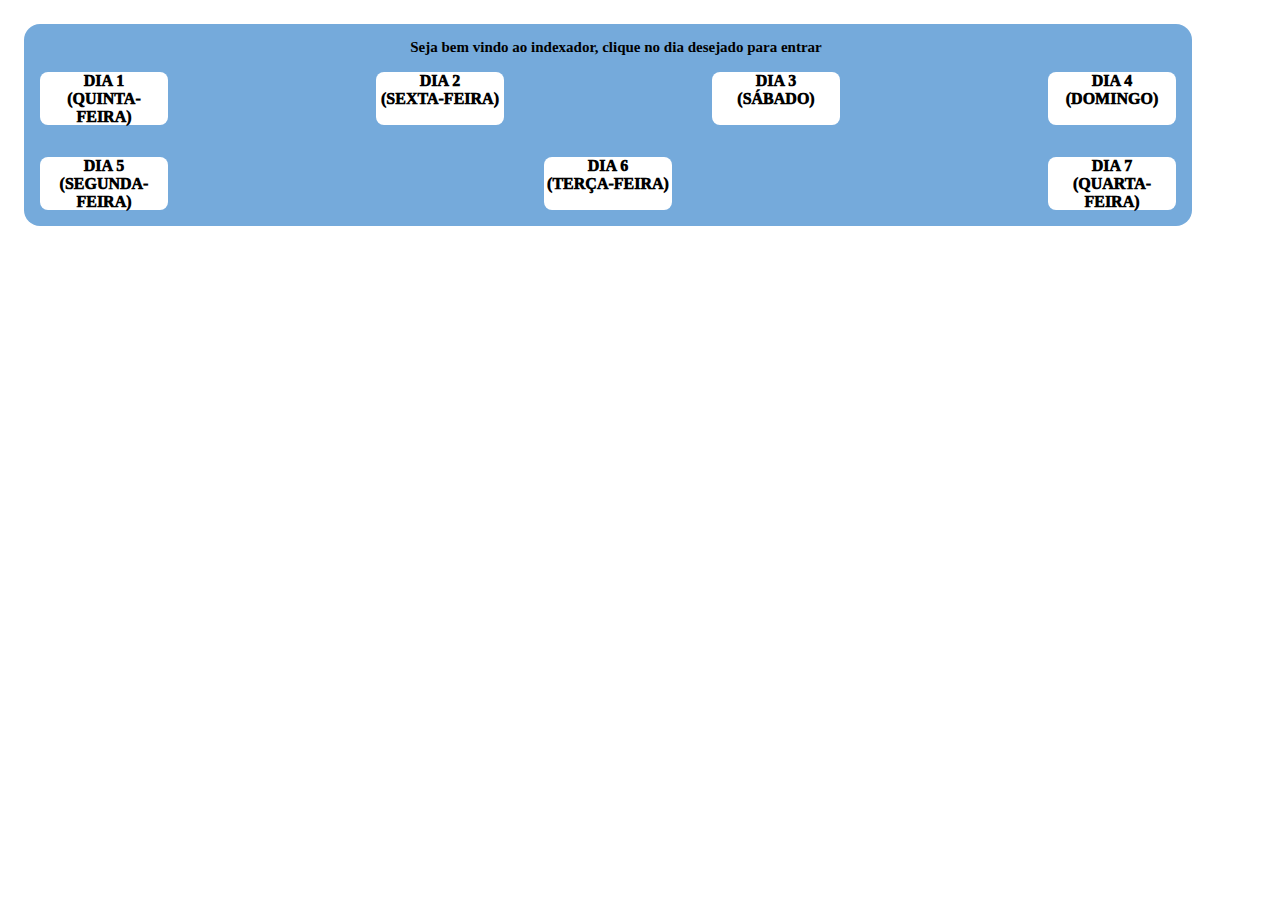
<file: Site Argentina/index.html>
<!DOCTYPE html>
<html lang="en">
<head>
    <meta charset="UTF-8">
    <meta name="viewport" content="width=device-width, initial-scale=1.0">
    <link rel="stylesheet" href="style.css">
    <title>Document</title>
</head>
<body>
    <div class="principal">
        <p class="hub">Seja bem vindo ao indexador, clique no dia desejado para entrar</p>
        <div class="links">
            <div class="a">
                <a href="dia1.html">Dia 1 <br>(Quinta-feira) </a>
            </div>
            <div class="b">
                <a href="dia2.html">Dia 2 <br>(Sexta-feira) </a>
            </div>
            <div class="c">
                <a href="dia3.html">Dia 3 <br>(Sábado) </a>
            </div>
            <div class="d">
                <a href="dia4.html">Dia 4 <br>(Domingo) </a>
            </div>
        </div>
        <div class="parte">
            <div class="e">
                <a href="dia5.html">Dia 5 <br>(Segunda-feira) </a>
            </div>
            <div class="f">
                <a href="dia6.html">Dia 6 <br>(Terça-feira) </a>
            </div>
            <div class="g">
                <a href="dia7.html">Dia 7 <br>(Quarta-feira) </a>
            </div>
        </div>
    </div>
    <script>
        if ('serviceWorker' in navigator) {
          navigator.serviceWorker.register('/service-worker.js').then(function(registration) {
            console.log('Service Worker registrado com sucesso:', registration);
          }).catch(function(error) {
            console.log('Falha ao registrar o Service Worker:', error);
          });
        }
      </script>      
</body>
</html>
</file>
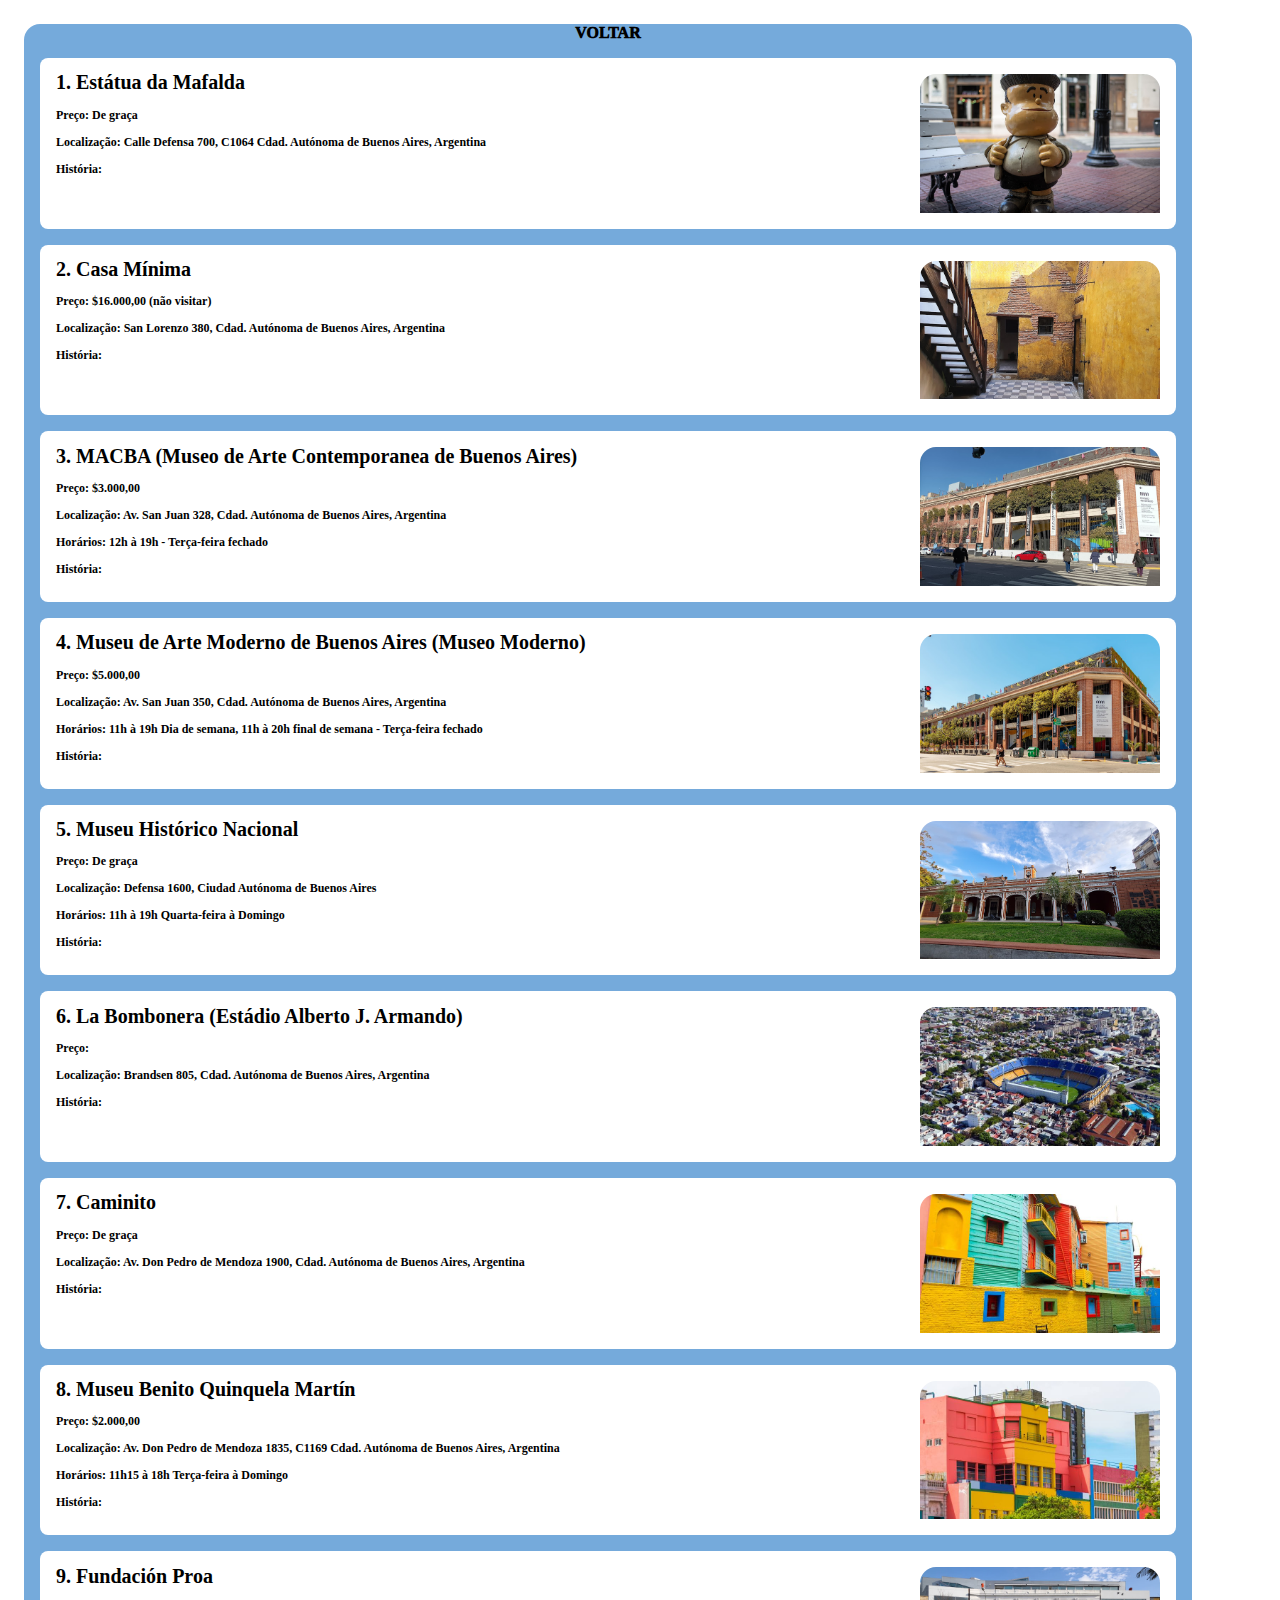
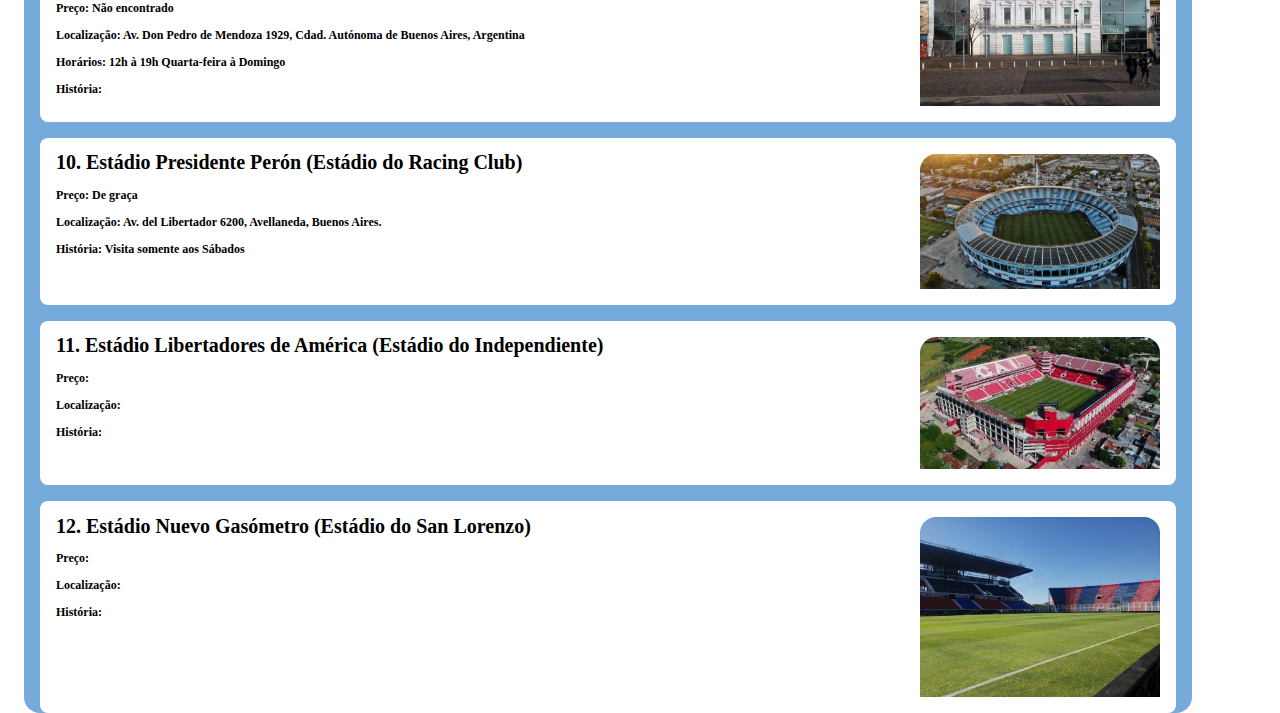
<file: Site Argentina/dia1.html>
<!DOCTYPE html>
<html lang="en">
<head>
    <meta charset="UTF-8">
    <meta name="viewport" content="width=device-width, initial-scale=1.0">
    <link rel="stylesheet" href="style.css">
    <title>Document</title>
</head>
<body>
    <div class="principal">
        <a href="index.html">voltar</a>
        <section>
            <a href="https://www.google.com/search?q=est%C3%A1tua+da+mafalda+em+buenos+aires&oq=est%C3%A1tua+da+mafalda&gs_lcrp=[base64]&sourceid=chrome&ie=UTF-8" target="_blank" rel="noopener noreferrer">
            <img src="./banco de imagens/dia1/mafalda.jpg" alt="estutuamafalda" class="topo"></a>
            <h1>
               1. Estátua da Mafalda
            </h1>
            <p>
                Preço: De graça
            </p>
            <p>
                Localização: Calle Defensa 700, C1064 Cdad. Autónoma de Buenos Aires, Argentina
            </p>
            <p> 
                História:
            </p>
            <a href="https://www.google.com/search?q=est%C3%A1tua+da+mafalda+em+buenos+aires&oq=est%C3%A1tua+da+mafalda&gs_lcrp=[base64]&sourceid=chrome&ie=UTF-8" target="_blank" rel="noopener noreferrer">
            <img src="./banco de imagens/dia1/mafalda.jpg" alt="estutuamafalda" class="baixo"></a>
        </section>
        <section>
            <a href="https://elzanjon.com.ar/es-ar/visita/" target="_blank" rel="noopener noreferrer">
            <img src="./banco de imagens/dia1/casaminima.jpg" alt="" class="topo"></a>
            <h1>
               2. Casa Mínima
            </h1>
            <p>
                Preço: $16.000,00 (não visitar)
            </p>
            <p>
                Localização: San Lorenzo 380, Cdad. Autónoma de Buenos Aires, Argentina
            </p>
            <p> 
                História:
            </p>
            <a href="https://elzanjon.com.ar/es-ar/visita/" target="_blank" rel="noopener noreferrer">
            <img src="./banco de imagens/dia1/casaminima.jpg" alt="" class="baixo"></a>
        </section>
        <section>
            <a href="https://www.macba.com.ar/" target="_blank" rel="noopener noreferrer">
            <img src="./banco de imagens/dia1/macba.jpg" alt="" class="topo"></a>
            <h1>
               3. MACBA (Museo de Arte Contemporanea de Buenos Aires)
            </h1>
            <p>
                Preço: $3.000,00
            </p>
            <p>
                Localização: Av. San Juan 328, Cdad. Autónoma de Buenos Aires, Argentina
            </p>
            <p>
                Horários: 12h à 19h - Terça-feira fechado
            </p>
            <p> 
                História:
            </p>
            <a href="https://www.macba.com.ar/" target="_blank" rel="noopener noreferrer">
                <img src="./banco de imagens/dia1/macba.jpg" alt="" class="baixo"></a>
        </section>
        <section>
            <a href="https://museomoderno.org/planea-tu-visita/" target="_blank" rel="noopener noreferrer">
            <img src="./banco de imagens/dia1/museumoderno.jpg" alt="" class="topo"></a>
            <h1>
              4. Museu de Arte Moderno de Buenos Aires (Museo Moderno)
            </h1>
            <p>
                Preço: $5.000,00
            </p>
            <p>
                Localização: Av. San Juan 350, Cdad. Autónoma de Buenos Aires, Argentina
            </p>
            <p>
                Horários: 11h à 19h Dia de semana, 11h à 20h final de semana - Terça-feira fechado
            </p>
            <p> 
                História:
            </p>
            <a href="https://museomoderno.org/planea-tu-visita/" target="_blank" rel="noopener noreferrer">
            <img src="./banco de imagens/dia1/museumoderno.jpg" alt="" class="baixo"></a>
        </section>
        <section>
            <a href="https://museohistoriconacional.cultura.gob.ar/info/museo/" target="_blank" rel="noopener noreferrer">
            <img src="./banco de imagens/dia1/museohistorico.jpg" alt="" class="topo"></a>
            <h1>
             5. Museu Histórico Nacional
            </h1>
            <p>
                Preço: De graça
            </p>
            <p>
                Localização: Defensa 1600, Ciudad Autónoma de Buenos Aires
            </p>
            <p>
                Horários: 11h à 19h Quarta-feira à Domingo
            </p>
            <p> 
                História:
            </p>
            <a href="https://museohistoriconacional.cultura.gob.ar/info/museo/" target="_blank" rel="noopener noreferrer">
            <img src="./banco de imagens/dia1/museohistorico.jpg" alt="" class="baixo"></a>
        </section>
        <section>
            <a href="http://https://museoboquense.nubizatesw.com.ar//" target="_blank" rel="noopener noreferrer">
            <img src="./banco de imagens/dia1/bombonera.jpeg" alt="" class="topo"></a>
            <h1>
              6. La Bombonera (Estádio Alberto J. Armando)
            </h1>
            <p>
                Preço:
            </p>
            <p>
                Localização: Brandsen 805, Cdad. Autónoma de Buenos Aires, Argentina
            </p>
            <p> 
                História:
            </p>
            <a href="http://https://museoboquense.nubizatesw.com.ar//" target="_blank" rel="noopener noreferrer">
            <img src="./banco de imagens/dia1/bombonera.jpeg" alt="" class="baixo"></a>
        </section>
        <section>
            <img src="./banco de imagens/dia1/caminito.jpeg" alt="" class="topo">
            <h1>
              7. Caminito
            </h1>
            <p>
                Preço: De graça
            </p>
            <p>
                Localização: Av. Don Pedro de Mendoza 1900, Cdad. Autónoma de Buenos Aires, Argentina
            </p>
            <p> 
                História:
            </p>
            <img src="./banco de imagens/dia1/caminito.jpeg" alt="" class="baixo">
        </section>
        <section>
            <a href="https://buenosaires.gob.ar/educacion/gestion-cultural/museo-benito-quinquela-martin" target="_blank" rel="noopener noreferrer">
            <img src="./banco de imagens/dia1/benito.jpeg" alt="" class="topo"></a>
            <h1>
              8. Museu Benito Quinquela Martín
            </h1>
            <p>
                Preço: $2.000,00
            </p>
            <p>
                Localização: Av. Don Pedro de Mendoza 1835, C1169 Cdad. Autónoma de Buenos Aires, Argentina
            </p>
            <p>
                Horários: 11h15 à 18h Terça-feira à Domingo
            </p>
            <p> 
                História:
            </p>
            <a href="https://buenosaires.gob.ar/educacion/gestion-cultural/museo-benito-quinquela-martin" target="_blank" rel="noopener noreferrer">
            <img src="./banco de imagens/dia1/benito.jpeg" alt="" class="baixo"></a>    
        </section>
        <section>
            <a href="https://proa.org/esp/information.php" target="_blank" rel="noopener noreferrer">
            <img src="./banco de imagens/dia1/proa.JPG" alt="" class="topo"></a>
            <h1>
              9. Fundación Proa
            </h1>
            <p>
                Preço: Não encontrado
            </p>
            <p>
                Localização: Av. Don Pedro de Mendoza 1929, Cdad. Autónoma de Buenos Aires, Argentina
            </p>
            <p>
                Horários: 12h à 19h Quarta-feira à Domingo
            </p>
            <p> 
                História:
            </p>
            <a href="https://proa.org/esp/information.php" target="_blank" rel="noopener noreferrer">
            <img src="./banco de imagens/dia1/proa.JPG" alt="" class="baixo"></a>
        </section>
        <section>
            <a href="https://www.racingclub.com.ar/" target="_blank" rel="noopener noreferrer">
            <img src="./banco de imagens/dia1/racing.jpg" alt="" class="topo"></a>
            <h1>
              10. Estádio Presidente Perón (Estádio do Racing Club)
            </h1>
            <p>
                Preço: De graça
            </p>
            <p>
                Localização: Av. del Libertador 6200, Avellaneda, Buenos Aires.
            </p>
            <p> 
                História: Visita somente aos Sábados 
            </p>
            <a href="https://www.racingclub.com.ar/" target="_blank" rel="noopener noreferrer">
            <img src="./banco de imagens/dia1/racing.jpg" alt="" class="baixo"></a>
        </section>
        <section>
            <a href="https://clubaindependiente.com.ar/" target="_blank" rel="noopener noreferrer">
            <img src="./banco de imagens/dia1/independiente.jpg" alt="" class="topo"></a>
            <h1>
              11.  Estádio Libertadores de América (Estádio do Independiente)
            </h1>
            <p>
                Preço:
            </p>
            <p>
                Localização: 
            </p>
            <p> 
                História:
            </p>
            <a href="https://clubaindependiente.com.ar/" target="_blank" rel="noopener noreferrer">
            <img src="./banco de imagens/dia1/independiente.jpg" alt="" class="baixo"></a>
        </section>
        <section>
            <a href="https://sanlorenzo.com.ar//" target="_blank" rel="noopener noreferrer">
            <img src="./banco de imagens/dia1/gasometro.jpg" alt="" class="topo"></a>
            <h1>
              12.  Estádio Nuevo Gasómetro (Estádio do San Lorenzo)
            </h1>
            <p>
                Preço:
            </p>
            <p>
                Localização:
            </p>
            <p> 
                História:
            </p>
            <a href="https://sanlorenzo.com.ar//" target="_blank" rel="noopener noreferrer">
            <img src="./banco de imagens/dia1/gasometro.jpg" alt="" class="baixo"></a>
        </section>
    </div>
</body>
</html>
</file>
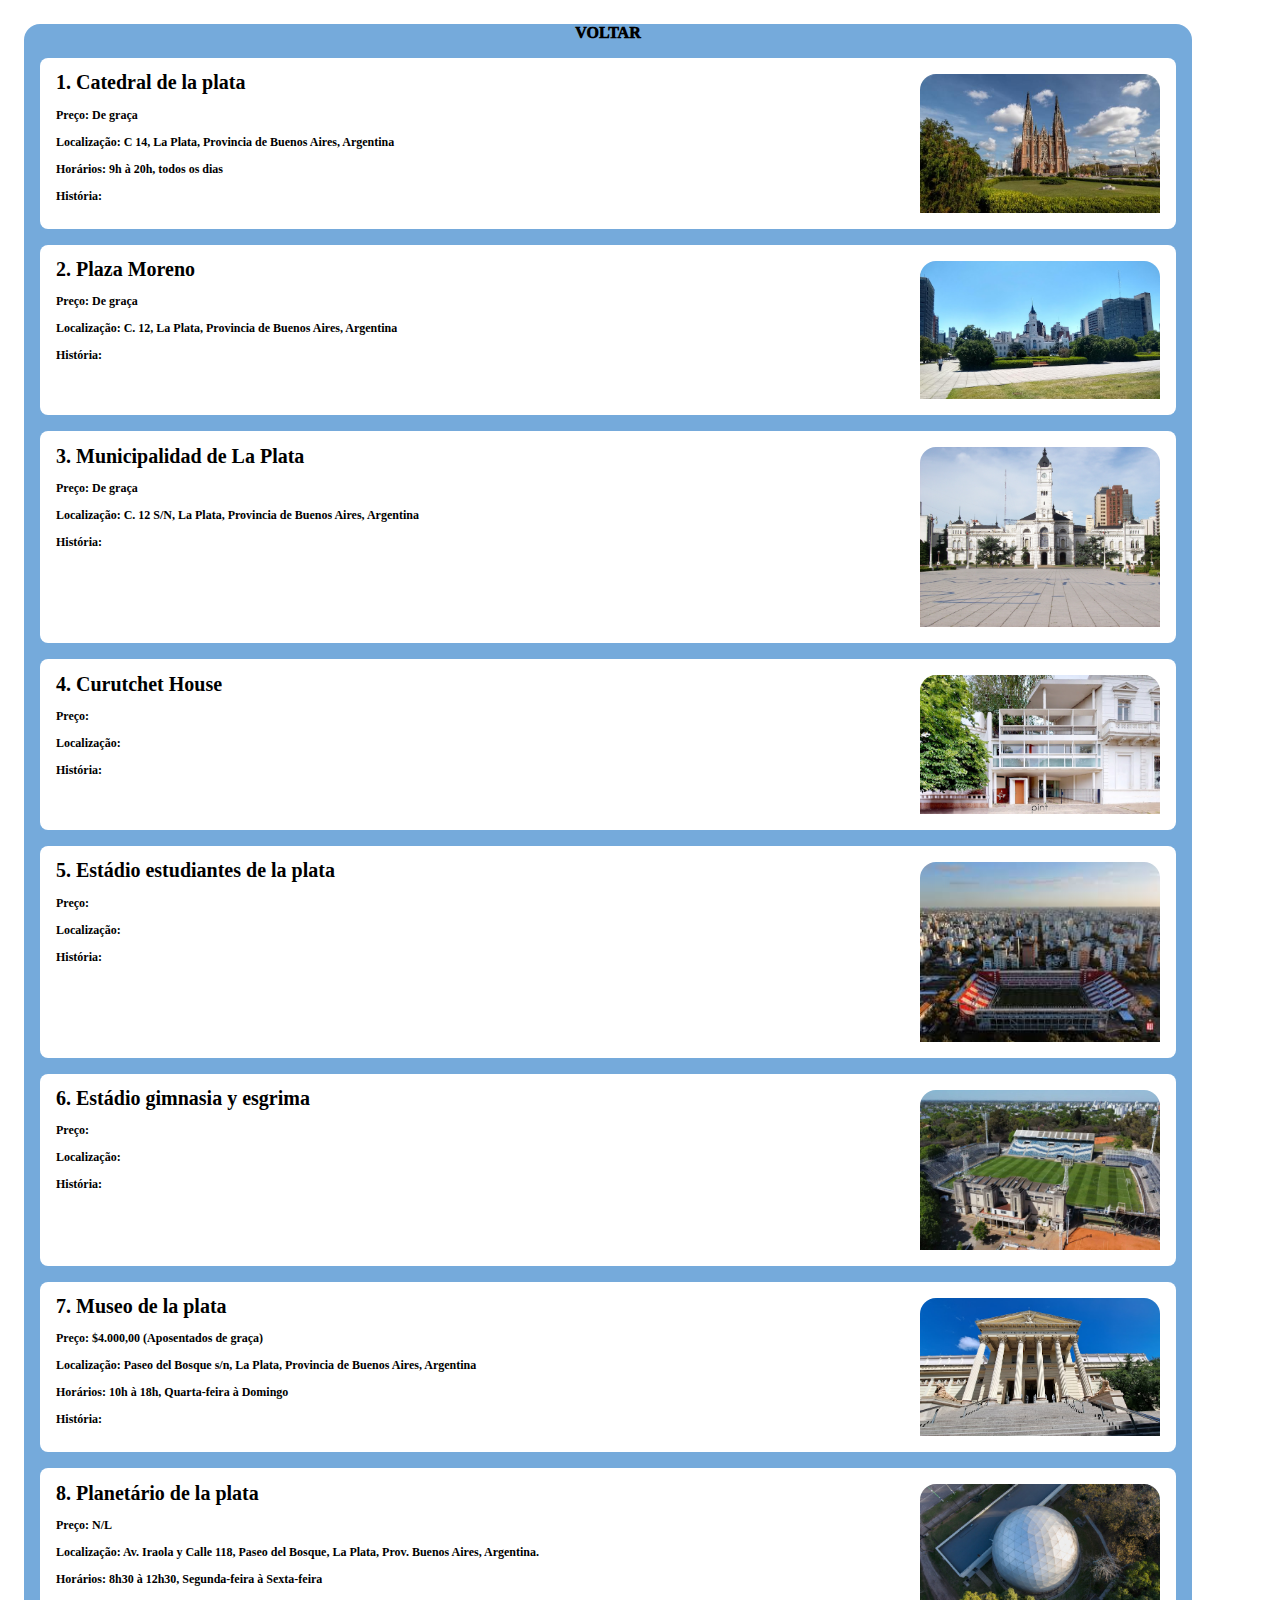
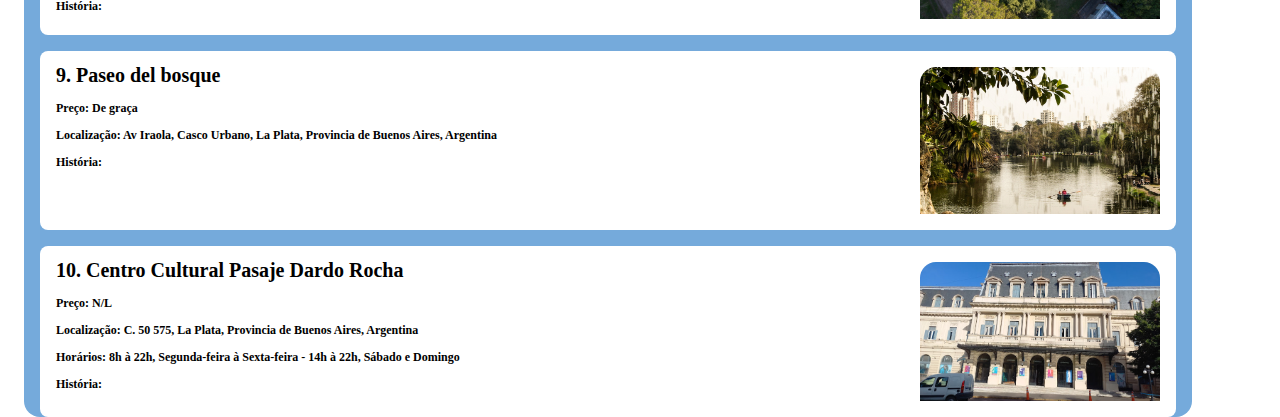
<file: Site Argentina/dia3.html>
<!DOCTYPE html>
<html lang="en">
<head>
    <meta charset="UTF-8">
    <meta name="viewport" content="width=device-width, initial-scale=1.0">
    <link rel="stylesheet" href="style.css">
    <title>Document</title>
</head>
<body>
    <div class="principal">
        <a href="index.html">voltar</a>
        <section>
            <!-- Remover o link -->
            <a href="https://acesse.one/zZv9q"  target="_blank" rel="noopener noreferrer">
            <img src="./banco de imagens/dia3/catedral.jpg" alt="estutuamafalda" class="topo"></a>
            <h1>
               1. Catedral de la plata
            </h1>
            <p>
                Preço: De graça
            </p>
            <p>
                Localização: C 14, La Plata, Provincia de Buenos Aires, Argentina
            </p>
            <p>
                Horários: 9h à 20h, todos os dias
            </p>
            <p> 
                História:
            </p>
            <!-- Remover o link -->
            <a href="https://acesse.one/zZv9q" target="_blank" rel="noopener noreferrer">
            <img src="./banco de imagens/dia3/catedral.jpg" alt="estutuamafalda" class="baixo"></a>
        </section>
        <section>
            <!-- Remover o link -->
            <a href="https://acesse.one/2hgXx" target="_blank" rel="noopener noreferrer">
            <img src="./banco de imagens/dia3/moreno.jpg" alt="" class="topo"></a>
            <h1>
               2. Plaza Moreno
            </h1>
            <p>
                Preço: De graça
            </p>
            <p>
                Localização: C. 12, La Plata, Provincia de Buenos Aires, Argentina
            </p>
            <p> 
                História:
            </p>
            <a href="https://acesse.one/2hgXx" target="_blank" rel="noopener noreferrer">
            <img src="./banco de imagens/dia3/moreno.jpg" alt="" class="baixo"></a>
        </section>
        <section>
            <a href="https://l1nk.dev/GZUjE" target="_blank" rel="noopener noreferrer">
            <img src="./banco de imagens/dia3/municipalidad.jpg" alt="" class="topo"></a>
            <h1>
               3. Municipalidad de La Plata
            </h1>
            <p>
                Preço: De graça 
            </p>
            <p>
                Localização: C. 12 S/N, La Plata, Provincia de Buenos Aires, Argentina
            </p>
            <p> 
                História:
            </p>
            <a href="https://l1nk.dev/GZUjE" target="_blank" rel="noopener noreferrer">
                <img src="./banco de imagens/dia3/municipalidad.jpg" alt="" class="baixo"></a>
        </section>
        <section>
            <a href="https://acesse.one/UkR6D" target="_blank" rel="noopener noreferrer">
            <img src="./banco de imagens/dia3/curutchet.jpg" alt="" class="topo"></a>
            <h1>
              4. Curutchet House
            </h1>
            <p>
                Preço:
            </p>
            <p>
                Localização:
            </p>
            <p> 
                História:
            </p>
            <a href="https://acesse.one/UkR6D" target="_blank" rel="noopener noreferrer">
            <img src="./banco de imagens/dia3/curutchet.jpg" alt="" class="baixo"></a>
        </section>
        <section>
            <a href="https://estudiantesdelaplata.com/" target="_blank" rel="noopener noreferrer">
            <img src="./banco de imagens/dia3/estudiantes.jpg" alt="" class="topo"></a>
            <h1>
             5. Estádio estudiantes de la plata
            </h1>
            <p>
                Preço:
            </p>
            <p>
                Localização:
            </p>
            <p> 
                História:
            </p>
            <a href="https://estudiantesdelaplata.com/" target="_blank" rel="noopener noreferrer">
            <img src="./banco de imagens/dia3/estudiantes.jpg" alt="" class="baixo"></a>
        </section>
        <section>
            <a href="https://www.gimnasia.org.ar/" target="_blank" rel="noopener noreferrer">
            <img src="./banco de imagens/dia3/gimnasia.jpg" alt="" class="topo"></a>
            <h1>
              6. Estádio gimnasia y esgrima
            </h1>
            <p>
                Preço:
            </p>
            <p>
                Localização:
            </p>
            <p> 
                História:
            </p>
            <a href="https://www.gimnasia.org.ar/" target="_blank" rel="noopener noreferrer">
            <img src="./banco de imagens/dia3/gimnasia.jpg" alt="" class="baixo"></a>
        </section>
        <section>
            <a href="https://www.museo.fcnym.unlp.edu.ar/#visita" target="_blank" rel="noopener noreferrer">    
            <img src="./banco de imagens/dia3/museo.jpg" alt="" class="topo"></a>
            <h1>
              7. Museo de la plata
            </h1>
            <p>
                Preço: $4.000,00 (Aposentados de graça)
            </p>
            <p>
                Localização: Paseo del Bosque s/n, La Plata, Provincia de Buenos Aires, Argentina
            </p>
            <p>
                Horários: 10h à 18h, Quarta-feira à Domingo 
            </p>
            <p> 
                História:
            </p>
            <a href="https://www.museo.fcnym.unlp.edu.ar/#visita" target="_blank" rel="noopener noreferrer">
            <img src="./banco de imagens/dia3/museo.jpg" alt="" class="baixo"></a>
        </section>
        <section>
            <a href="https://planetario.unlp.edu.ar/visitas-guiadas" target="_blank" rel="noopener noreferrer">
            <img src="./banco de imagens/dia3/planetario.jpg" alt="" class="topo"></a>
            <h1>
              8. Planetário de la plata
            </h1>
            <p>
                Preço: N/L
            </p>
            <p>
                Localização: Av. Iraola y Calle 118, Paseo del Bosque, La Plata, Prov. Buenos Aires, Argentina.
            </p>
            <p>
                Horários: 8h30 à 12h30, Segunda-feira à Sexta-feira
            </p>
            <p> 
                História:
            </p>
            <a href="https://planetario.unlp.edu.ar/visitas-guiadas" target="_blank" rel="noopener noreferrer">
            <img src="./banco de imagens/dia3/planetario.jpg" alt="" class="baixo"></a>
        </section>
        <section>
            <a href="https://l1nk.dev/JkS4b" target="_blank" rel="noopener noreferrer">
            <img src="./banco de imagens/dia3/paseo.jpg" alt="" class="topo"></a>
            <h1>
              9. Paseo del bosque
            </h1>
            <p>
                Preço: De graça
            </p>
            <p>
                Localização: Av Iraola, Casco Urbano, La Plata, Provincia de Buenos Aires, Argentina
            </p>
            <p> 
                História:
            </p>
            <a href="https://l1nk.dev/JkS4b" target="_blank" rel="noopener noreferrer">
            <img src="./banco de imagens/dia3/paseo.jpg" alt="" class="baixo"></a>
        </section>
        <section>
            <a href="https://acesse.one/h8Y3k" target="_blank" rel="noopener noreferrer">
            <img src="./banco de imagens/dia3/dardo.jpg" alt="" class="topo"></a>
            <h1>
              10.  Centro Cultural Pasaje Dardo Rocha
            </h1>
            <p>
                Preço: N/L
            </p>
            <p>
                Localização: C. 50 575, La Plata, Provincia de Buenos Aires, Argentina
            </p>
            <p>
                Horários: 8h à 22h, Segunda-feira à Sexta-feira - 14h à 22h, Sábado e Domingo
            </p>
            <p> 
                História:
            </p>
            <a href="https://acesse.one/h8Y3k" target="_blank" rel="noopener noreferrer">
            <img src="./banco de imagens/dia3/dardo.jpg" alt="" class="baixo"></a>
        </section>
    </div>
</body>
</html>
</file>
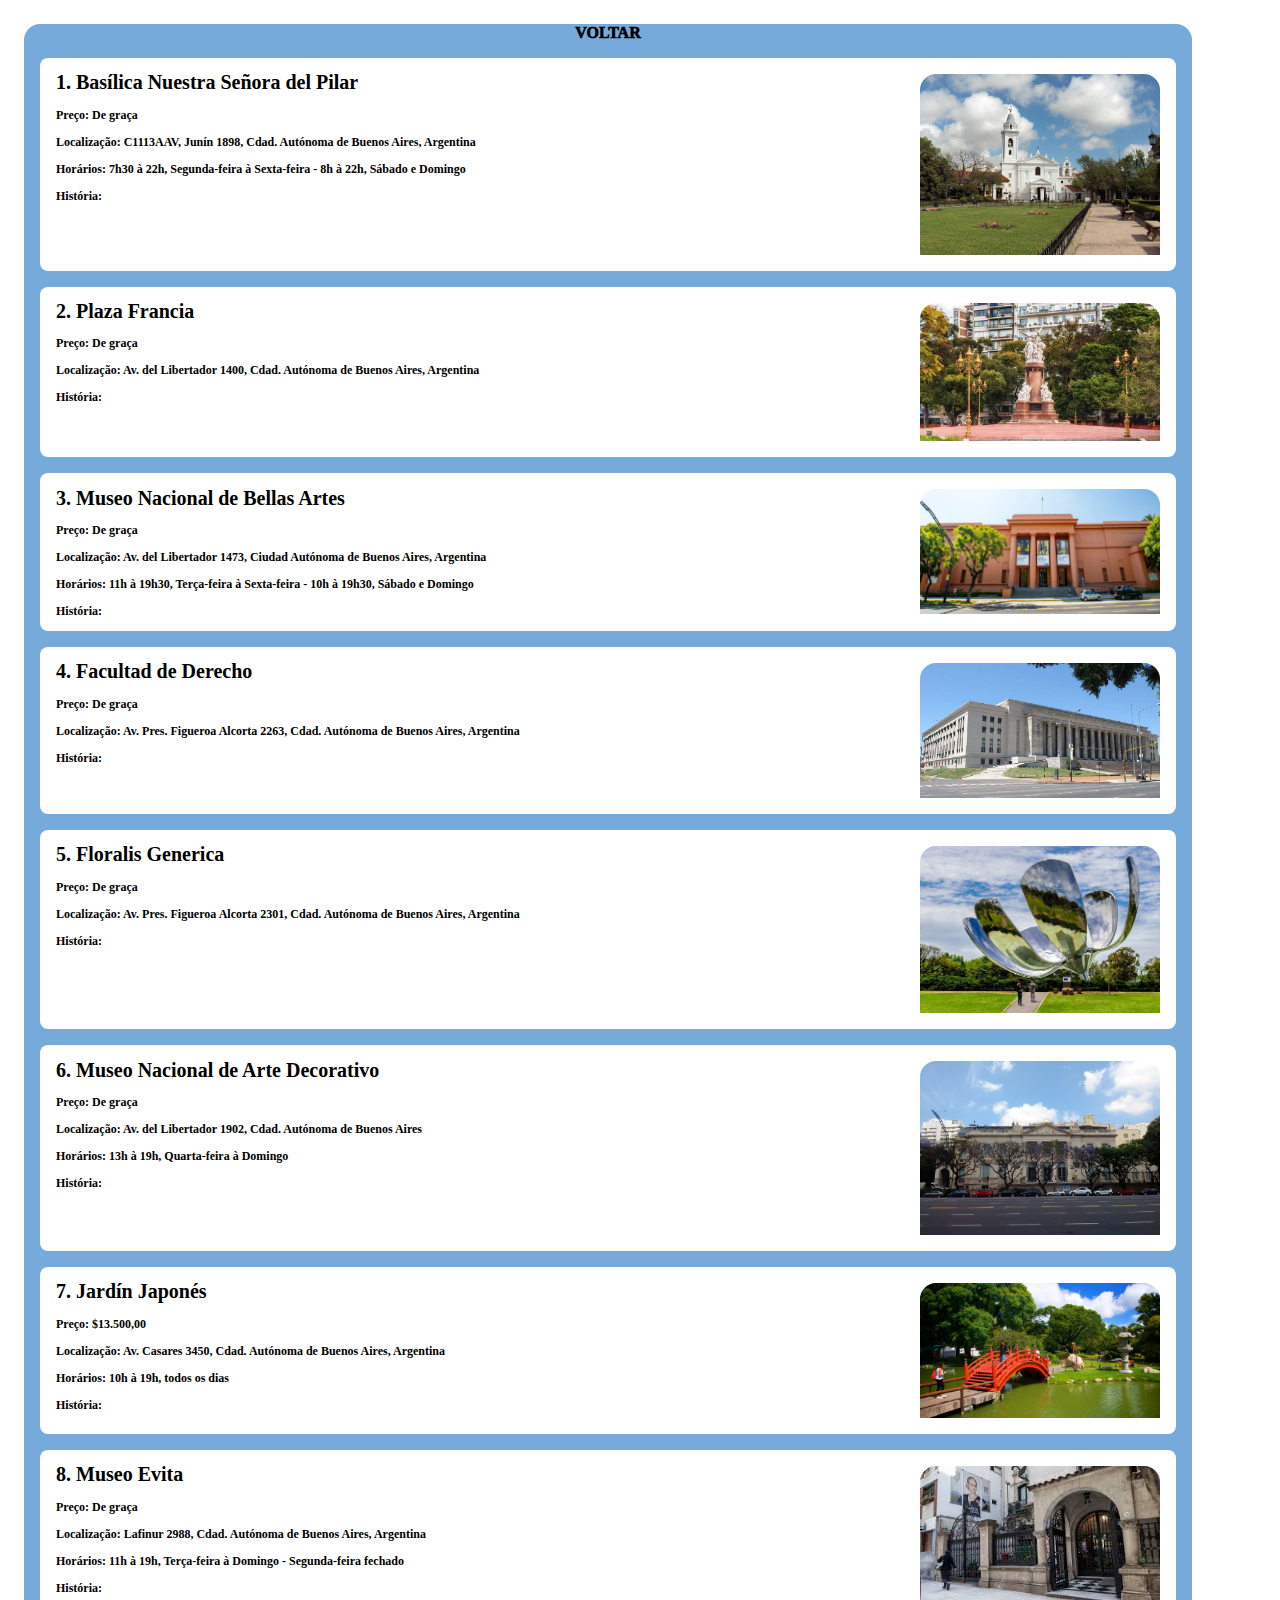
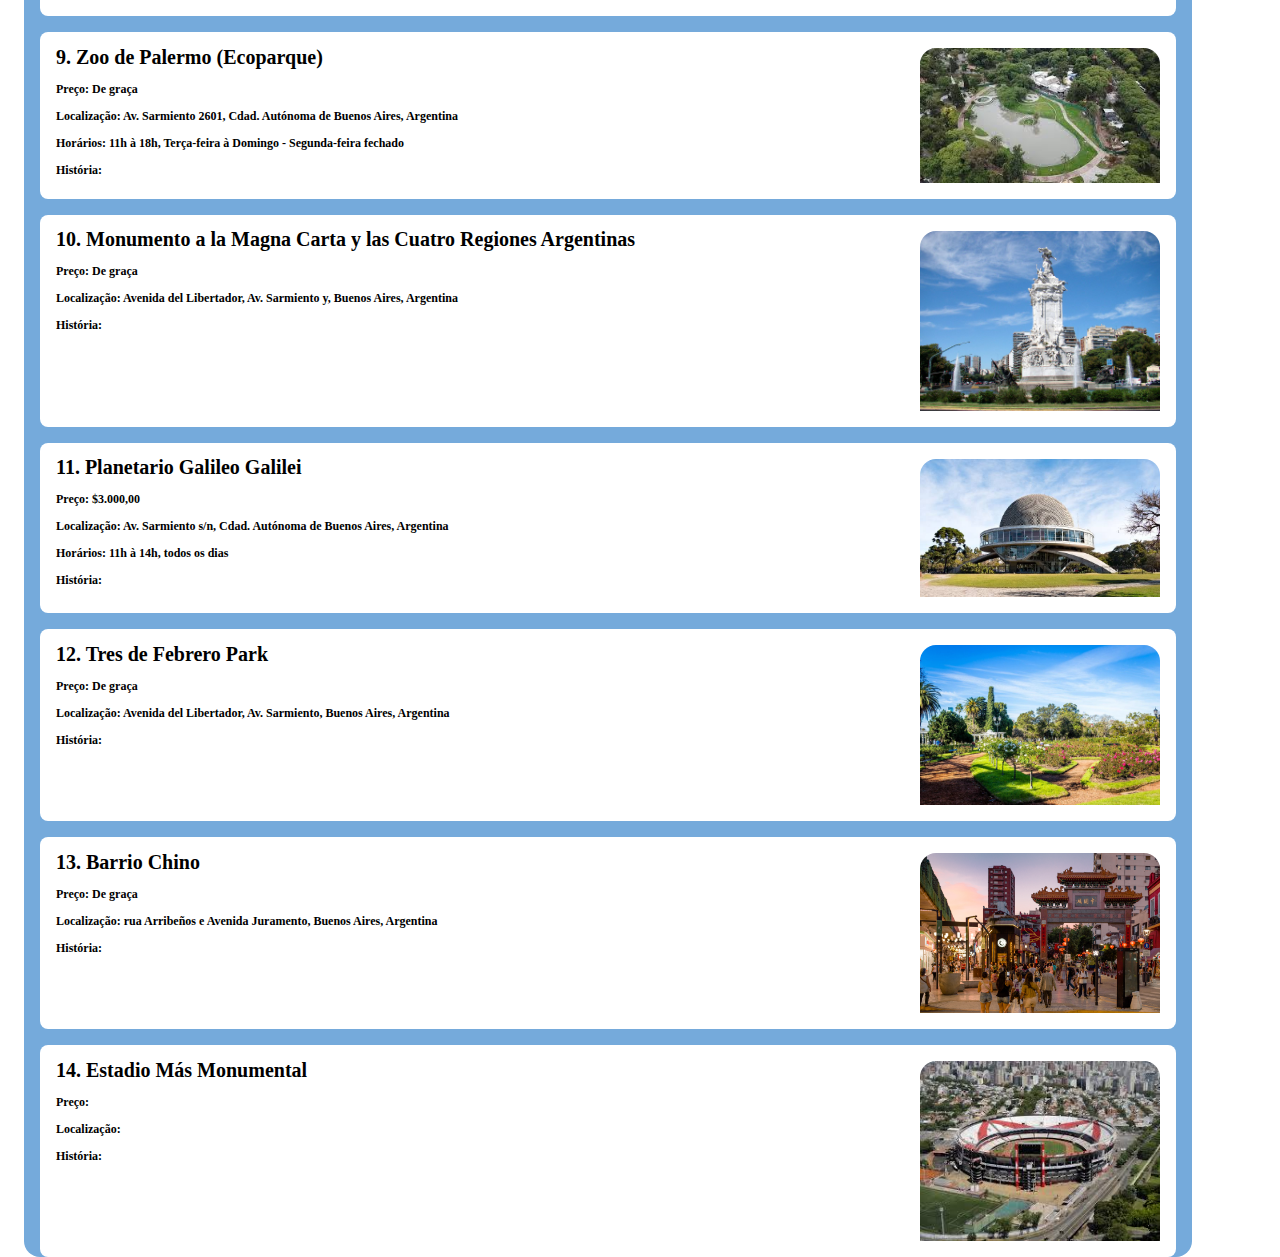
<file: Site Argentina/dia4.html>
<!DOCTYPE html>
<html lang="en">
<head>
    <meta charset="UTF-8">
    <meta name="viewport" content="width=device-width, initial-scale=1.0">
    <link rel="stylesheet" href="style.css">
    <title>Document</title>
</head>
<body>
    <div class="principal">
        <a href="index.html">voltar</a>
        <section>
            <a href="https://basilicadelpilar.org/" target="_blank" rel="noopener noreferrer">
            <img src="./banco de imagens/dia4/pilar.jpg" alt="estutuamafalda" class="topo"></a>
            <h1>
               1. Basílica Nuestra Señora del Pilar
            </h1>
            <p>
                Preço: De graça
            </p>
            <p>
                Localização: C1113AAV, Junín 1898, Cdad. Autónoma de Buenos Aires, Argentina
            </p>
            <p>
                Horários: 7h30 à 22h, Segunda-feira à Sexta-feira - 8h à 22h, Sábado e Domingo
            </p>
            <p> 
                História:
            </p>
            <a href="https://basilicadelpilar.org/" target="_blank" rel="noopener noreferrer">
            <img src="./banco de imagens/dia4/pilar.jpg" alt="estutuamafalda" class="baixo"></a>
        </section>
        <section>
            <a href="https://turismo.buenosaires.gob.ar/es/otros-establecimientos/plaza-francia" target="_blank" rel="noopener noreferrer">
            <img src="./banco de imagens/dia4/francia.jpg" alt="" class="topo"></a>
            <h1>
               2. Plaza Francia
            </h1>
            <p>
                Preço: De graça
            </p>
            <p>
                Localização: Av. del Libertador 1400, Cdad. Autónoma de Buenos Aires, Argentina
            </p>
            <p> 
                História:
            </p>
            <a href="https://turismo.buenosaires.gob.ar/es/otros-establecimientos/plaza-francia" target="_blank" rel="noopener noreferrer">
            <img src="./banco de imagens/dia4/francia.jpg" alt="" class="baixo"></a>
        </section>
        <section>
            <a href="https://www.bellasartes.gob.ar/paginas/planea-tu-visita/" target="_blank" rel="noopener noreferrer">
            <img src="./banco de imagens/dia4/bellasartes.jpg" alt="" class="topo"></a>
            <h1>
               3. Museo Nacional de Bellas Artes
            </h1>
            <p>
                Preço: De graça
            </p>
            <p>
                Localização: Av. del Libertador 1473, Ciudad Autónoma de Buenos Aires, Argentina
            </p>
            <p>
                Horários: 11h à 19h30, Terça-feira à Sexta-feira - 10h à 19h30, Sábado e Domingo
            </p>
            <p> 
                História:
            </p>
            <a href="https://www.bellasartes.gob.ar/paginas/planea-tu-visita/" target="_blank" rel="noopener noreferrer">
                <img src="./banco de imagens/dia4/bellasartes.jpg" alt="" class="baixo"></a>
        </section>
        <section>
            <a href="#" target="_blank" rel="noopener noreferrer">
            <img src="./banco de imagens/dia4/facultad.jpg" alt="" class="topo"></a>
            <h1>
              4. Facultad de Derecho
            </h1>
            <p>
                Preço: De graça
            </p>
            <p>
                Localização: Av. Pres. Figueroa Alcorta 2263, Cdad. Autónoma de Buenos Aires, Argentina
            </p>
            <p> 
                História:
            </p>
            <a href="#" target="_blank" rel="noopener noreferrer">
            <img src="./banco de imagens/dia4/facultad.jpg" alt="" class="baixo"></a>
        </section>
        <section>
            <a href="https://turismo.buenosaires.gob.ar/es/otros-establecimientos/floralis-gen%C3%A9rica" target="_blank" rel="noopener noreferrer">
            <img src="./banco de imagens/dia4/floralis.jpg" alt="" class="topo"></a>
            <h1>
             5. Floralis Generica
            </h1>
            <p>
                Preço: De graça
            </p>
            <p>
                Localização: Av. Pres. Figueroa Alcorta 2301, Cdad. Autónoma de Buenos Aires, Argentina
            </p>
            <p> 
                História:
            </p>
            <a href="https://turismo.buenosaires.gob.ar/es/otros-establecimientos/floralis-gen%C3%A9rica" target="_blank" rel="noopener noreferrer">
            <img src="./banco de imagens/dia4/floralis.jpg" alt="" class="baixo"></a>
        </section>
        <section>
            <a href="https://museoartedecorativo.cultura.gob.ar/info/visitas/" target="_blank" rel="noopener noreferrer">
            <img src="./banco de imagens/dia4/museo.jpg" alt="" class="topo"></a>
            <h1>
              6. Museo Nacional de Arte Decorativo
            </h1>
            <p>
                Preço: De graça 
            </p>
            <p>
                Localização: Av. del Libertador 1902, Cdad. Autónoma de Buenos Aires
            </p>
            <p>
                Horários: 13h à 19h, Quarta-feira à Domingo
            </p>
            <p> 
                História:
            </p>
            <a href="https://museoartedecorativo.cultura.gob.ar/info/visitas/" target="_blank" rel="noopener noreferrer">
            <img src="./banco de imagens/dia4/museo.jpg" alt="" class="baixo"></a>
        </section>
        <section>
            <a href="https://jardinjapones.org.ar/" target="_blank" rel="noopener noreferrer">
            <img src="./banco de imagens/dia4/japones.jpg" alt="" class="topo"></a>
            <h1>
              7. Jardín Japonés
            </h1>
            <p>
                Preço: $13.500,00
            </p>
            <p>
                Localização: Av. Casares 3450, Cdad. Autónoma de Buenos Aires, Argentina
            </p>
            <p>
                Horários: 10h à 19h, todos os dias
            </p>
            <p> 
                História:
            </p>
            <a href="https://jardinjapones.org.ar/" target="_blank" rel="noopener noreferrer">
            <img src="./banco de imagens/dia4/japones.jpg" alt="" class="baixo"></a>
        </section>
        <section>
            <a href="https://museoevita.org.ar/visitas/" target="_blank" rel="noopener noreferrer">
            <img src="./banco de imagens/dia4/evita.jpg" alt="" class="topo"></a>
            <h1>
              8. Museo Evita
            </h1>
            <p>
                Preço: De graça 
            </p>
            <p>
                Localização: Lafinur 2988, Cdad. Autónoma de Buenos Aires, Argentina
            </p>
            <p>
                Horários: 11h à 19h, Terça-feira à Domingo - Segunda-feira fechado
            </p>
            <p> 
                História:
            </p>
            <a href="https://museoevita.org.ar/visitas/" target="_blank" rel="noopener noreferrer">
            <img src="./banco de imagens/dia4/evita.jpg" alt="" class="baixo"></a>
        </section>
        <section>
            <a href="https://buenosaires.gob.ar/vicejefatura/ambiente/ecoparque" target="_blank" rel="noopener noreferrer">
            <img src="./banco de imagens/dia4/ecoparque.jpg" alt="" class="topo"></a>
            <h1>
              9. Zoo de Palermo (Ecoparque)
            </h1>
            <p>
                Preço: De graça
            </p>
            <p>
                Localização: Av. Sarmiento 2601, Cdad. Autónoma de Buenos Aires, Argentina
            </p>
            <p>
                Horários: 11h à 18h, Terça-feira à Domingo - Segunda-feira fechado
            </p>
            <p> 
                História:
            </p>
            <a href="https://buenosaires.gob.ar/vicejefatura/ambiente/ecoparque" target="_blank" rel="noopener noreferrer">
            <img src="./banco de imagens/dia4/ecoparque.jpg" alt="" class="baixo"></a>
        </section>
        <section>
            <a href="https://www.argentina.gob.ar/escultura-la-carta-magna-y-las-cuatro-regiones-argentinas" target="_blank" rel="noopener noreferrer">
            <img src="./banco de imagens/dia4/magnacarta.jpeg" alt="" class="topo"></a>
            <h1>
              10. Monumento a la Magna Carta y las Cuatro Regiones Argentinas
            </h1>
            <p>
                Preço: De graça 
            </p>
            <p>
                Localização: Avenida del Libertador, Av. Sarmiento y, Buenos Aires, Argentina
            </p>
            <p> 
                História:
            </p>
            <a href="https://www.argentina.gob.ar/escultura-la-carta-magna-y-las-cuatro-regiones-argentinas" target="_blank" rel="noopener noreferrer">
            <img src="./banco de imagens/dia4/magnacarta.jpeg" alt="" class="baixo"></a>
        </section>
        <section>
            <a href="https://planetario.buenosaires.gob.ar/tickets" target="_blank" rel="noopener noreferrer">
            <img src="./banco de imagens/dia4/planetario.jpg" alt="" class="topo"></a>
            <h1>
              11.  Planetario Galileo Galilei
            </h1>
            <p>
                Preço: $3.000,00
            </p>
            <p>
                Localização: Av. Sarmiento s/n, Cdad. Autónoma de Buenos Aires, Argentina
            </p>
            <p>
                Horários: 11h à 14h, todos os dias
            </p>
            <p> 
                História:
            </p>
            <a href="https://planetario.buenosaires.gob.ar/tickets" target="_blank" rel="noopener noreferrer">
            <img src="./banco de imagens/dia4/planetario.jpg" alt="" class="baixo"></a>
        </section>
        <section>
            <a href="https://turismo.buenosaires.gob.ar/es/otros-establecimientos/bosques-de-palermo" target="_blank" rel="noopener noreferrer">
            <img src="./banco de imagens/dia4/febrero.jpg" alt="" class="topo"></a>
            <h1>
              12.  Tres de Febrero Park
            </h1>
            <p>
                Preço: De graça 
            </p>
            <p>
                Localização: Avenida del Libertador, Av. Sarmiento, Buenos Aires, Argentina
            </p>
            <p> 
                História:
            </p>
            <a href="https://turismo.buenosaires.gob.ar/es/otros-establecimientos/bosques-de-palermo" target="_blank" rel="noopener noreferrer">
            <img src="./banco de imagens/dia4/febrero.jpg" alt="" class="baixo"></a>
        </section>
        <section>
            <a href="https://encurtador.com.br/MFy21" target="_blank" rel="noopener noreferrer">
            <img src="./banco de imagens/dia4/barriochino.jpg" alt="" class="topo"></a>
            <h1>
              13.  Barrio Chino
            </h1>
            <p>
                Preço: De graça
            </p>
            <p>
                Localização: rua Arribeños e Avenida Juramento, Buenos Aires, Argentina
            </p>
            <p> 
                História:
            </p>
            <a href="https://encurtador.com.br/MFy21" target="_blank" rel="noopener noreferrer">
            <img src="./banco de imagens/dia4/barriochino.jpg" alt="" class="baixo"></a>
        </section>
        <section>
            <a href="https://www.cariverplate.com.ar/entradas-para-el-museo" target="_blank" rel="noopener noreferrer">
            <img src="./banco de imagens/dia4/riverplate.jpg" alt="" class="topo"></a>
            <h1>
              14.  Estadio Más Monumental
            </h1>
            <p>
                Preço:
            </p>
            <p>
                Localização:
            </p>
            <p> 
                História:
            </p>
            <a href="https://www.cariverplate.com.ar/entradas-para-el-museo" target="_blank" rel="noopener noreferrer">
            <img src="./banco de imagens/dia4/riverplate.jpg" alt="" class="baixo"></a>
        </section>
    </div>
</body>
</html>
</file>
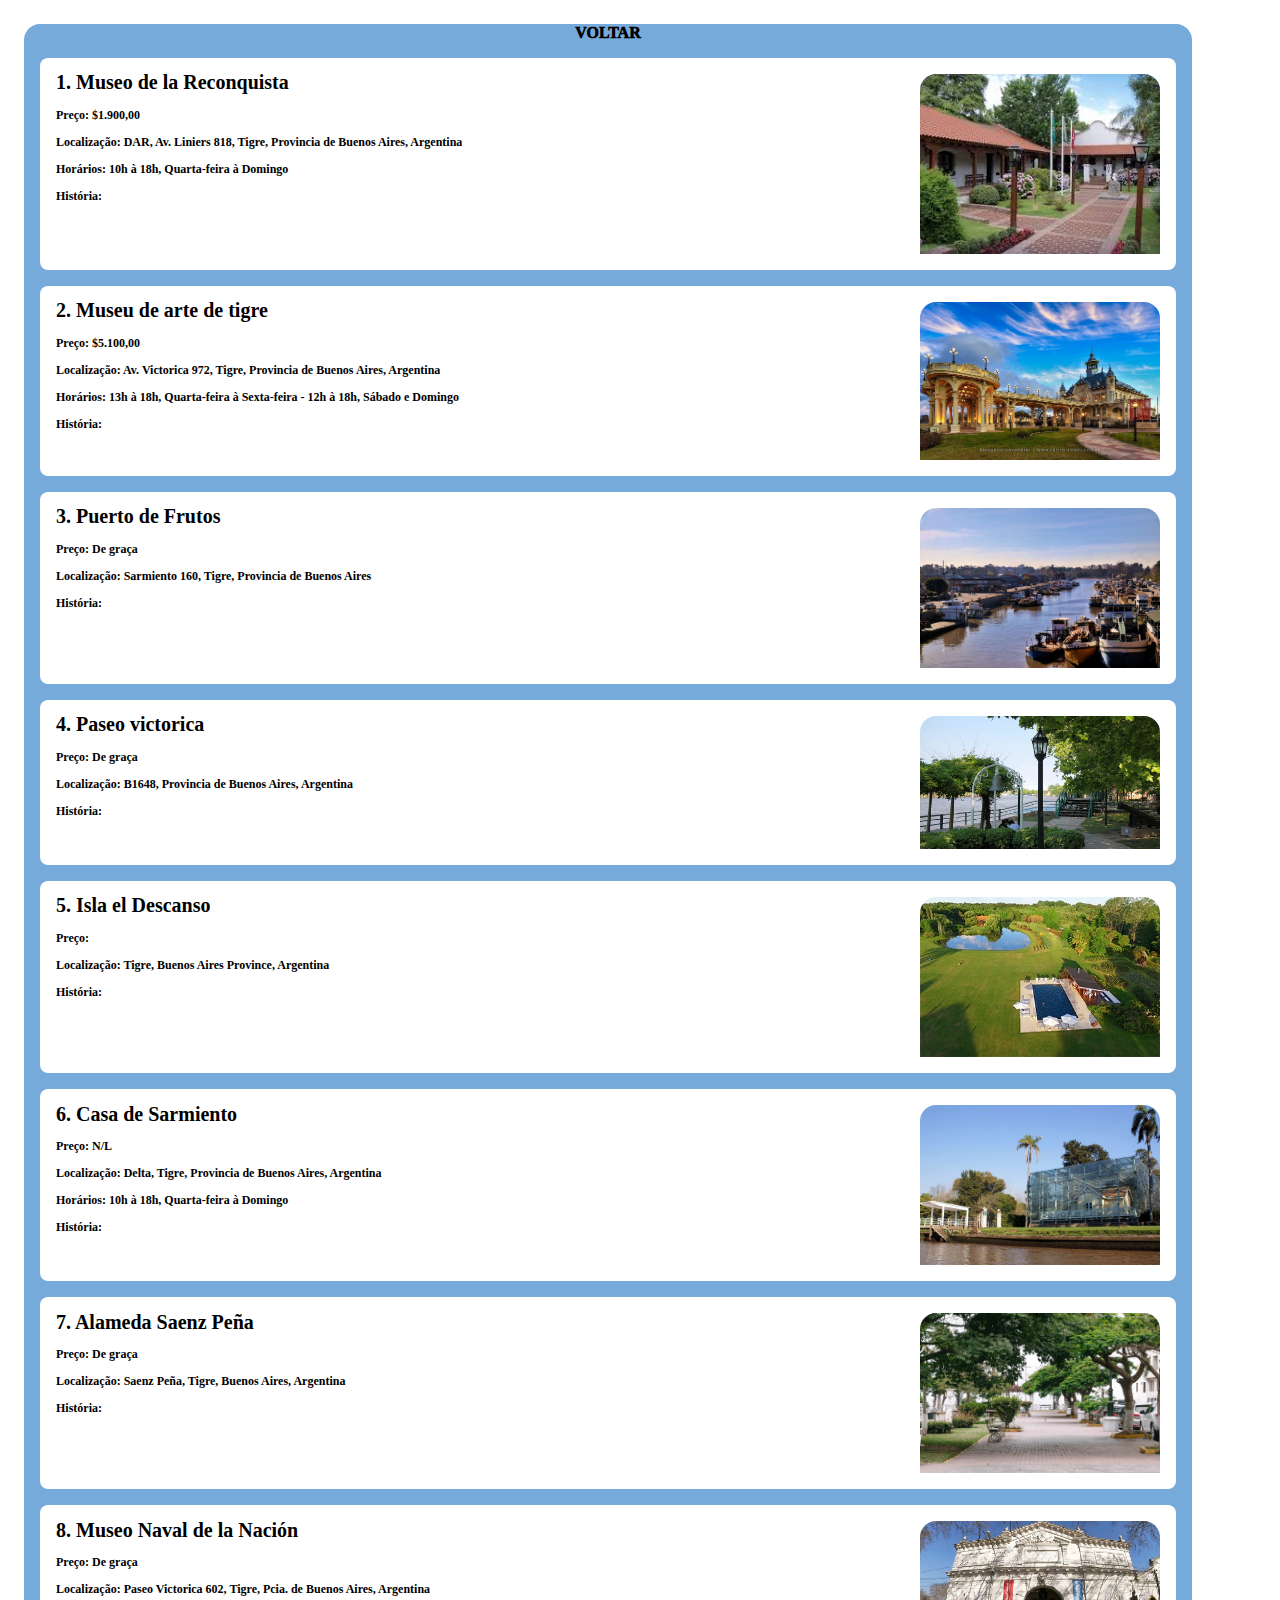
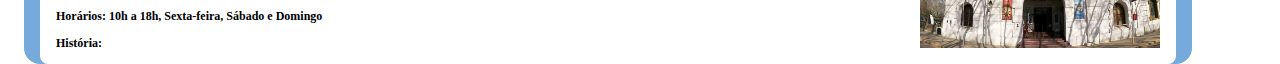
<file: Site Argentina/dia5.html>
<!DOCTYPE html>
<html lang="en">
<head>
    <meta charset="UTF-8">
    <meta name="viewport" content="width=device-width, initial-scale=1.0">
    <link rel="stylesheet" href="style.css">
    <title>Document</title>
</head>
<body>
    <div class="principal">
        <a href="index.html">voltar</a>
        <section>
            <a href="https://vivitigre.gob.ar/en/actividades/museo-de-la-reconquista-en/" target="_blank" rel="noopener noreferrer">
            <img src="./banco de imagens/dia5/reconquista.jpg" alt="estutuamafalda" class="topo"></a>
            <h1>
               1. Museo de la Reconquista
            </h1>
            <p>
                Preço: $1.900,00
            </p>
            <p>
                Localização: DAR, Av. Liniers 818, Tigre, Provincia de Buenos Aires, Argentina
            </p>
            <p>
                Horários: 10h à 18h, Quarta-feira à Domingo 
            </p>
            <p> 
                História:
            </p>
            <a href="https://vivitigre.gob.ar/en/actividades/museo-de-la-reconquista-en/" target="_blank" rel="noopener noreferrer">
            <img src="./banco de imagens/dia5/reconquista.jpg" alt="estutuamafalda" class="baixo"></a>
        </section>
        <section>
            <a href="http://mat.gob.ar/visita/" target="_blank" rel="noopener noreferrer">
            <img src="./banco de imagens/dia5/museo.jpg" alt="" class="topo"></a>
            <h1>
               2. Museu de arte de tigre
            </h1>
            <p>
                Preço: $5.100,00
            </p>
            <p>
                Localização: Av. Victorica 972, Tigre, Provincia de Buenos Aires, Argentina
            </p>
            <p>
                Horários: 13h à 18h, Quarta-feira à Sexta-feira - 12h à 18h, Sábado e Domingo
            </p>
            <p> 
                História:
            </p>
            <a href="http://mat.gob.ar/visita/" target="_blank" rel="noopener noreferrer">
            <img src="./banco de imagens/dia5/museo.jpg" alt="" class="baixo"></a>
        </section>
        <section>
            <a href="http://www.puertodefrutos-arg.com.ar/ubicacion.htm" target="_blank" rel="noopener noreferrer">
            <img src="./banco de imagens/dia5/frutos.jpeg" alt="" class="topo"></a>
            <h1>
               3. Puerto de Frutos
            </h1>
            <p>
                Preço: De graça
            </p>
            <p>
                Localização: Sarmiento 160, Tigre, Provincia de Buenos Aires
            </p>
            <p> 
                História:
            </p>
            <a href="http://www.puertodefrutos-arg.com.ar/ubicacion.htm" target="_blank" rel="noopener noreferrer">
                <img src="./banco de imagens/dia5/frutos.jpeg" alt="" class="baixo"></a>
        </section>
        <section>
            <a href="#" target="_blank" rel="noopener noreferrer">
            <img src="./banco de imagens/dia5/paseo.jpg" alt="" class="topo"></a>
            <h1>
              4. Paseo victorica
            </h1>
            <p>
                Preço: De graça
            </p>
            <p>
                Localização: B1648, Provincia de Buenos Aires, Argentina
            </p>
            <p> 
                História:
            </p>
            <a href="#" target="_blank" rel="noopener noreferrer">
            <img src="./banco de imagens/dia5/paseo.jpg" alt="" class="baixo"></a>
        </section>
        <section>
            <a href="https://islaeldescanso.com/" target="_blank" rel="noopener noreferrer">
            <img src="./banco de imagens/dia5/descanso.jpg" alt="" class="topo"></a>
            <h1>
             5. Isla el Descanso
            </h1>
            <p>
                Preço:
            </p>
            <p>
                Localização: Tigre, Buenos Aires Province, Argentina
            </p>
            <p> 
                História:
            </p>
            <a href="https://islaeldescanso.com/" target="_blank" rel="noopener noreferrer">
            <img src="./banco de imagens/dia5/descanso.jpg" alt="" class="baixo"></a>
        </section>
        <section>
            <a href="https://en.wikipedia.org/wiki/Sarmiento_House" target="_blank" rel="noopener noreferrer">
            <img src="./banco de imagens/dia5/sarmiento.jpg" alt="" class="topo"></a>
            <h1>
              6. Casa de Sarmiento
            </h1>
            <p>
                Preço: N/L
            </p>
            <p>
                Localização: Delta, Tigre, Provincia de Buenos Aires, Argentina
            </p>
            <p>
                Horários: 10h à 18h, Quarta-feira à Domingo
            </p>
            <p> 
                História:
            </p>
            <a href="https://en.wikipedia.org/wiki/Sarmiento_House" target="_blank" rel="noopener noreferrer">
            <img src="./banco de imagens/dia5/sarmiento.jpg" alt="" class="baixo"></a>
        </section>
        <section>
            <a href="https://aguiarbuenosaires.com/o-que-fazer-no-tigre/" target="_blank" rel="noopener noreferrer">
            <img src="./banco de imagens/dia5/saenz.jpg" alt="" class="topo"></a>
            <h1>
              7. Alameda Saenz Peña
            </h1>
            <p>
                Preço: De graça
            </p>
            <p>
                Localização: Saenz Peña, Tigre, Buenos Aires, Argentina
            </p>
            <p> 
                História:
            </p>
            <a href="https://aguiarbuenosaires.com/o-que-fazer-no-tigre/" target="_blank" rel="noopener noreferrer">
            <img src="./banco de imagens/dia5/saenz.jpg" alt="" class="baixo"></a>
        </section>
        <section>
            <a href="https://museonavaldelanacion.wordpress.com/" target="_blank" rel="noopener noreferrer">
            <img src="./banco de imagens/dia5/naval.jpg" alt="" class="topo"></a>
            <h1>
              8. Museo Naval de la Nación
            </h1>
            <p>
                Preço: De graça
            </p>
            <p>
                Localização: Paseo Victorica 602, Tigre, Pcia. de Buenos Aires, Argentina
            </p>
            <p>
                Horários: 10h a 18h, Sexta-feira, Sábado e Domingo
            </p>
            <p> 
                História:
            </p>
            <a href="https://museonavaldelanacion.wordpress.com/" target="_blank" rel="noopener noreferrer">
            <img src="./banco de imagens/dia5/naval.jpg" alt="" class="baixo"></a>
        </section>
    </div>
</body>
</html>
</file>
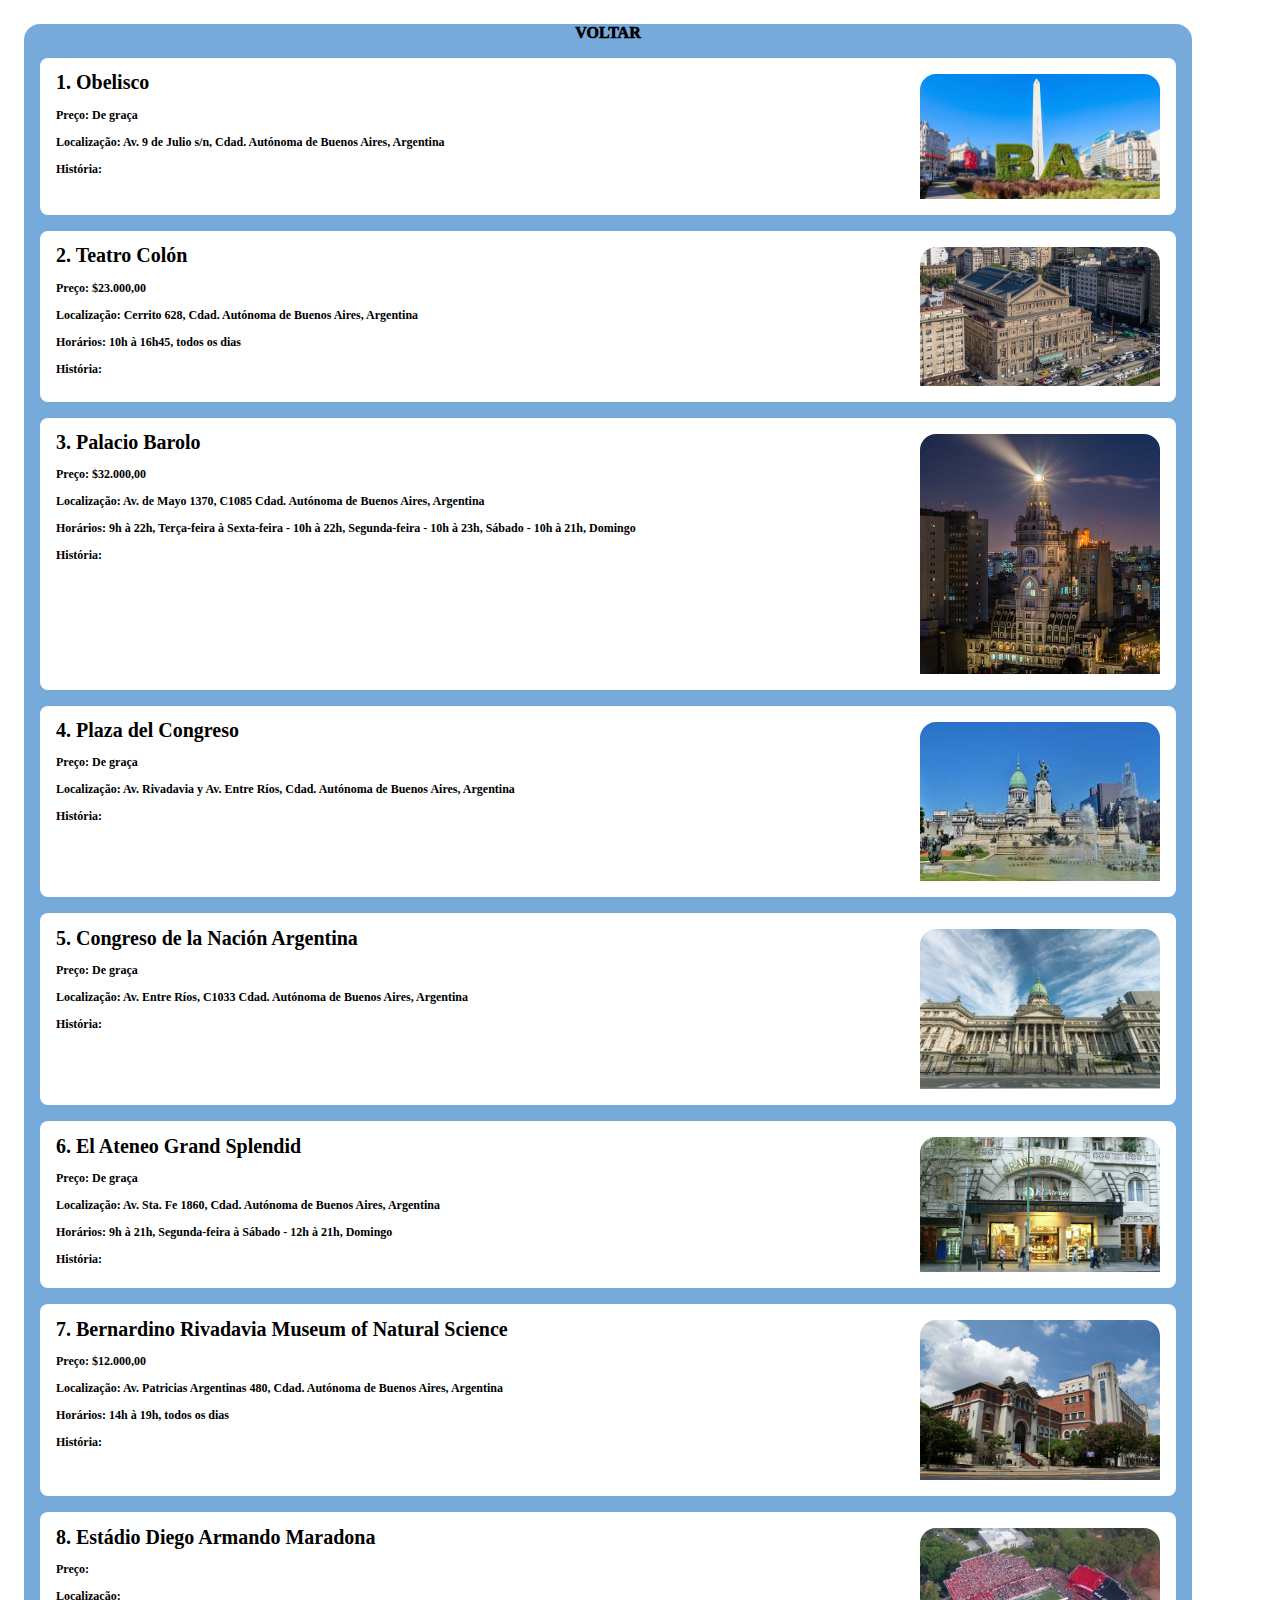
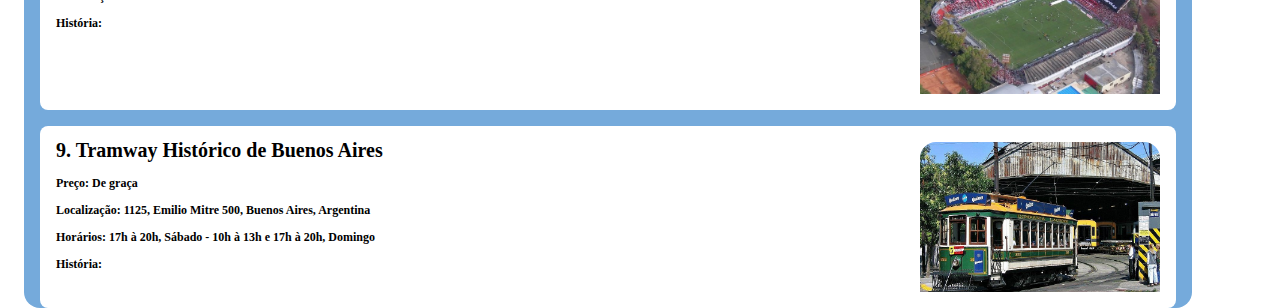
<file: Site Argentina/dia6.html>
<!DOCTYPE html>
<html lang="en">
<head>
    <meta charset="UTF-8">
    <meta name="viewport" content="width=device-width, initial-scale=1.0">
    <link rel="stylesheet" href="style.css">
    <title>Document</title>
</head>
<body>
    <div class="principal">
        <a href="index.html">voltar</a>
        <section>
            <a href="https://turismo.buenosaires.gob.ar/es/otros-establecimientos/obelisco" target="_blank" rel="noopener noreferrer">
            <img src="./banco de imagens/dia7/obelisco.jpg" alt="estutuamafalda" class="topo"></a>
            <h1>
               1. Obelisco
            </h1>
            <p>
                Preço: De graça
            </p>
            <p>
                Localização: Av. 9 de Julio s/n, Cdad. Autónoma de Buenos Aires, Argentina
            </p>
            <p> 
                História:
            </p>
            <a href="https://turismo.buenosaires.gob.ar/es/otros-establecimientos/obelisco" target="_blank" rel="noopener noreferrer">
            <img src="./banco de imagens/dia7/obelisco.jpg" alt="estutuamafalda" class="baixo"></a>
        </section>
        <section>
            <a href="https://teatrocolon.org.ar/visitas-guiadas/" target="_blank" rel="noopener noreferrer">
            <img src="./banco de imagens/dia7/colon.jpg" alt="" class="topo"></a>
            <h1>
               2. Teatro Colón
            </h1>
            <p>
                Preço: $23.000,00
            </p>
            <p>
                Localização: Cerrito 628, Cdad. Autónoma de Buenos Aires, Argentina
            </p>
            <p>
                Horários: 10h à 16h45, todos os dias
            </p>
            <p> 
                História:
            </p>
            <a href="https://teatrocolon.org.ar/visitas-guiadas/" target="_blank" rel="noopener noreferrer">
            <img src="./banco de imagens/dia7/colon.jpg" alt="" class="baixo"></a>
        </section>
        <section>
            <a href="https://palaciobarolo.com.ar/visitas-guiadas/" target="_blank" rel="noopener noreferrer">
            <img src="./banco de imagens/dia7/barolo.jpg" alt="" class="topo"></a>
            <h1>
               3. Palacio Barolo
            </h1>
            <p>
                Preço: $32.000,00
            </p>
            <p>
                Localização: Av. de Mayo 1370, C1085 Cdad. Autónoma de Buenos Aires, Argentina
            </p>
            <p>
                Horários: 9h à 22h, Terça-feira à Sexta-feira - 10h à 22h, Segunda-feira - 10h à 23h, Sábado - 10h à 21h, Domingo
            </p>
            <p> 
                História:
            </p>
            <a href="https://palaciobarolo.com.ar/visitas-guiadas/" target="_blank" rel="noopener noreferrer">
                <img src="./banco de imagens/dia7/barolo.jpg" alt="" class="baixo"></a>
        </section>
        <section>
            <a href="https://turismo.buenosaires.gob.ar/es/atractivo/plaza-del-congreso" target="_blank" rel="noopener noreferrer">
            <img src="./banco de imagens/dia7/congreso.jpg" alt="" class="topo"></a>
            <h1>
              4. Plaza del Congreso
            </h1>
            <p>
                Preço: De graça 
            </p>
            <p>
                Localização: Av. Rivadavia y Av. Entre Ríos, Cdad. Autónoma de Buenos Aires, Argentina 
            </p>
            <p> 
                História:
            </p>
            <a href="https://turismo.buenosaires.gob.ar/es/atractivo/plaza-del-congreso" target="_blank" rel="noopener noreferrer">
            <img src="./banco de imagens/dia7/congreso.jpg" alt="" class="baixo"></a>
        </section>
        <section>
            <a href="https://www.diputados.gob.ar/secgralpres/dcultura/visitas-guiadas/" target="_blank" rel="noopener noreferrer">
            <img src="./banco de imagens/dia7/congresonacion.jpg" alt="" class="topo"></a>
            <h1>
             5. Congreso de la Nación Argentina
            </h1>
            <p>
                Preço: De graça
            </p>
            <p>
                Localização: Av. Entre Ríos, C1033 Cdad. Autónoma de Buenos Aires, Argentina
            </p>
            <p> 
                História:
            </p>
            <a href="https://www.diputados.gob.ar/secgralpres/dcultura/visitas-guiadas/" target="_blank" rel="noopener noreferrer">
            <img src="./banco de imagens/dia7/congresonacion.jpg" alt="" class="baixo"></a>
        </section>
        <section>
            <a href="https://www.yenny-elateneo.com/local/grand-splendid/ target="_blank" rel="noopener noreferrer">
            <img src="./banco de imagens/dia7/ateneo.jpg" alt="" class="topo"></a>
            <h1>
              6. El Ateneo Grand Splendid
            </h1>
            <p>
                Preço: De graça 
            </p>
            <p>
                Localização: Av. Sta. Fe 1860, Cdad. Autónoma de Buenos Aires, Argentina
            </p>
            <p>
                Horários: 9h à 21h, Segunda-feira à Sábado - 12h à 21h, Domingo
            </p>
            <p> 
                História:
            </p>
            <a href="https://www.yenny-elateneo.com/local/grand-splendid/" target="_blank" rel="noopener noreferrer">
            <img src="./banco de imagens/dia7/ateneo.jpg" alt="" class="baixo"></a>
        </section>
        <section>
            <a href="https://www.macnconicet.gob.ar/visitas-reapertura/" target="_blank" rel="noopener noreferrer">
            <img src="./banco de imagens/dia7/ciencianatural.JPG" alt="" class="topo"></a>
            <h1>
              7. Bernardino Rivadavia Museum of Natural Science
            </h1>
            <p>
                Preço: $12.000,00
            </p>
            <p>
                Localização: Av. Patricias Argentinas 480, Cdad. Autónoma de Buenos Aires, Argentina
            </p>
            <p>
                Horários: 14h à 19h, todos os dias
            </p>
            <p> 
                História:
            </p>
            <a href="https://www.macnconicet.gob.ar/visitas-reapertura/" target="_blank" rel="noopener noreferrer">
            <img src="./banco de imagens/dia7/ciencianatural.JPG" alt="" class="baixo"></a>
        </section>
        <section>
            <a href="https://argentinosjuniors.com.ar/instalaciones/museo/" target="_blank" rel="noopener noreferrer">
            <img src="./banco de imagens/dia7/newell.jpg" alt="" class="topo"></a>
            <h1>
                <!-- Trocar a imagem, coloquei errado -->
              8. Estádio Diego Armando Maradona 
            </h1>
            <p>
                Preço:
            </p>
            <p>
                Localização:
            </p>
            <p> 
                História:
            </p>
            <a href="https://argentinosjuniors.com.ar/instalaciones/museo/" target="_blank" rel="noopener noreferrer">
            <img src="./banco de imagens/dia7/newell.jpg" alt="" class="baixo"></a>
        </section>
        <section>
            <a href="https://tranvia.org.ar/THBA/" target="_blank" rel="noopener noreferrer">
            <img src="./banco de imagens/dia7/tranway.jpg" alt="" class="topo"></a>
            <h1>
              9. Tramway Histórico de Buenos Aires
            </h1>
            <p>
                Preço: De graça 
            </p>
            <p>
                Localização: 1125, Emilio Mitre 500, Buenos Aires, Argentina
            </p>
            <p>
                Horários: 17h à 20h, Sábado - 10h à 13h e 17h à 20h, Domingo
            </p>
            <p> 
                História:
            </p>
            <a href="https://tranvia.org.ar/THBA/" target="_blank" rel="noopener noreferrer">
            <img src="./banco de imagens/dia7/tranway.jpg" alt="" class="baixo"></a>
        </section>
    </div>
</body>
</html>
</file>
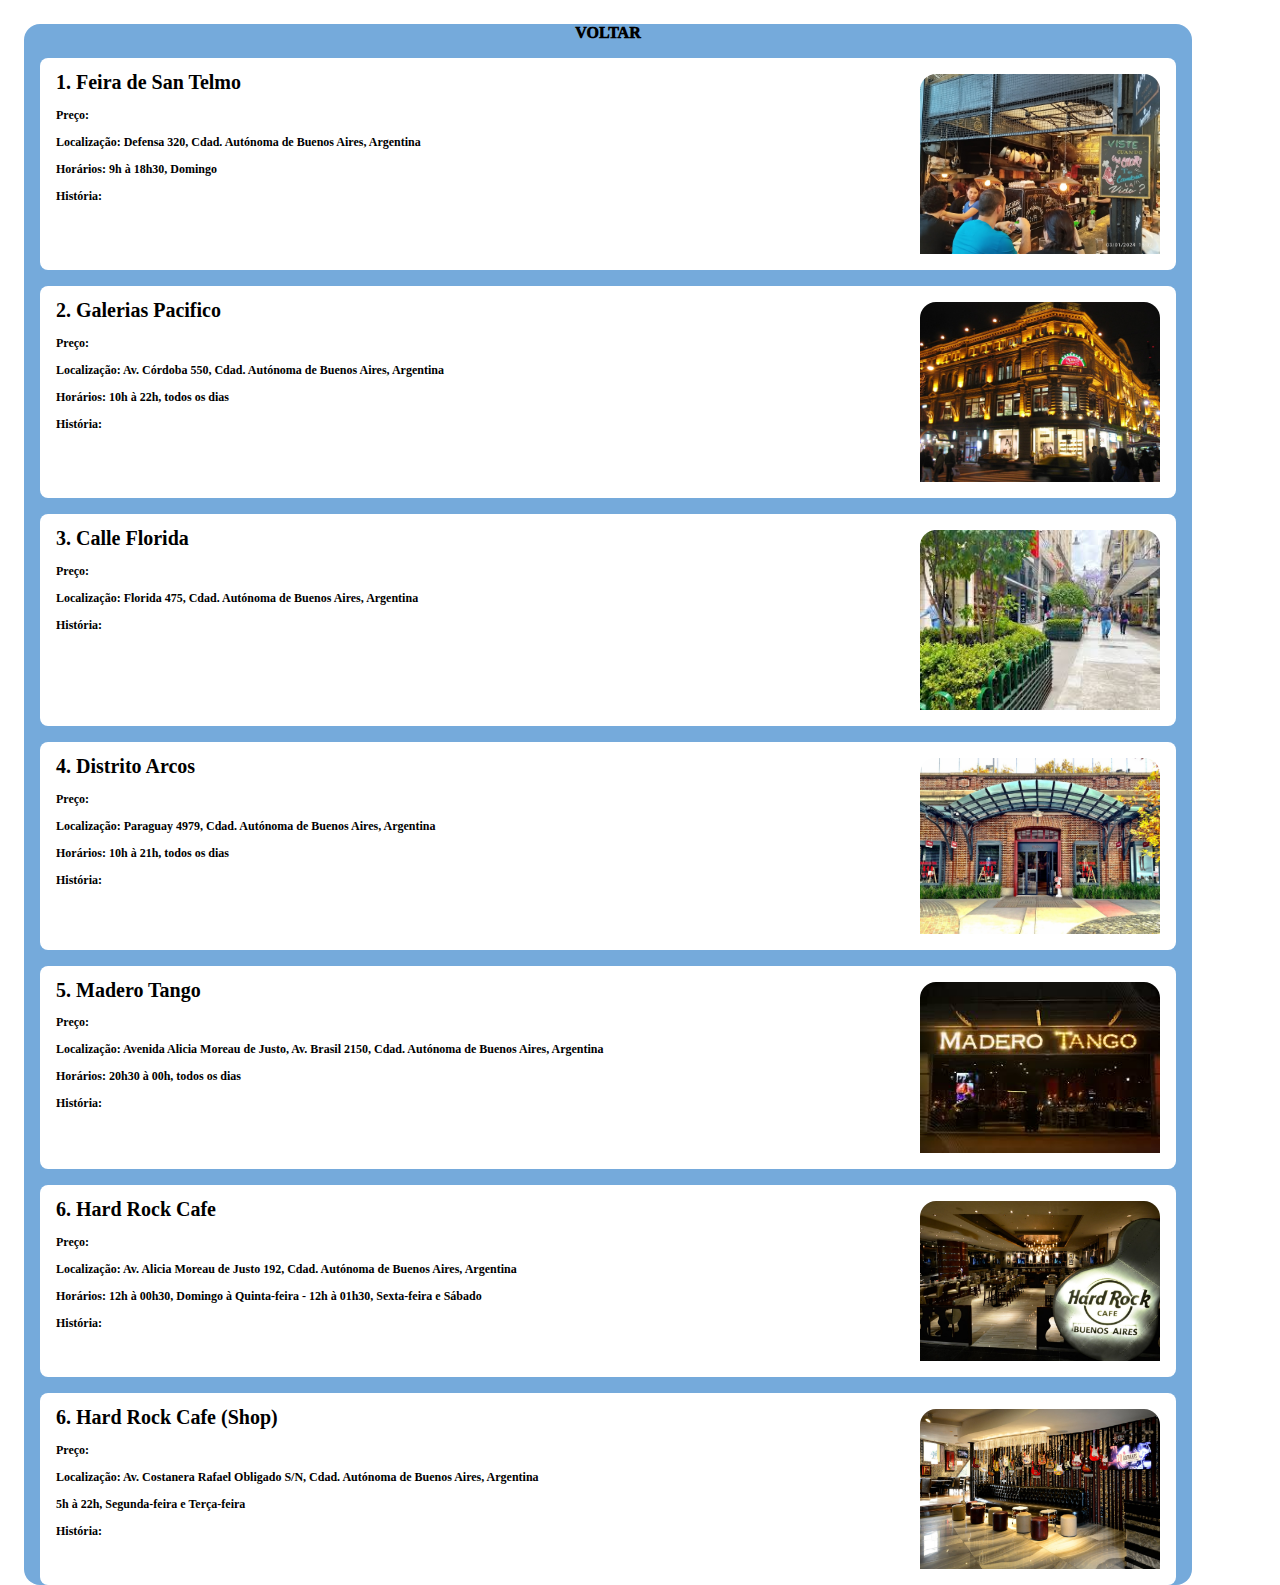
<file: Site Argentina/dia7.html>
<!DOCTYPE html>
<html lang="en">
<head>
    <meta charset="UTF-8">
    <meta name="viewport" content="width=device-width, initial-scale=1.0">
    <link rel="stylesheet" href="style.css">
    <title>Document</title>
</head>
<body>
    <div class="principal">
        <a href="index.html">voltar</a>
        <section>
            <a href="" target="_blank" rel="noopener noreferrer">
            <img src="./banco de imagens/dia8/feira.jpg" alt="estutuamafalda" class="topo"></a>
            <h1>
               1. Feira de San Telmo
            </h1>
            <p>
                Preço: 
            </p>
            <p>
                Localização: Defensa 320, Cdad. Autónoma de Buenos Aires, Argentina
            </p>
            <p>
                Horários: 9h à 18h30, Domingo
            </p>
            <p> 
                História:
            </p>
            <a href="" target="_blank" rel="noopener noreferrer">
            <img src="./banco de imagens/dia8/feira.jpg" alt="estutuamafalda" class="baixo"></a>
        </section>
        <section>
            <a href="" target="_blank" rel="noopener noreferrer">
            <img src="./banco de imagens/dia8/pacifico.jpg" alt="" class="topo"></a>
            <h1>
               2. Galerias Pacifico
            </h1>
            <p>
                Preço: 
            </p>
            <p>
                Localização: Av. Córdoba 550, Cdad. Autónoma de Buenos Aires, Argentina
            </p>
            <p>
                Horários: 10h à 22h, todos os dias
            </p>
            <p> 
                História:
            </p>
            <a href="" target="_blank" rel="noopener noreferrer">
            <img src="./banco de imagens/dia8/pacifico.jpg" alt="" class="baixo"></a>
        </section>
        <section>
            <a href="" target="_blank" rel="noopener noreferrer">
            <img src="./banco de imagens/dia8/florida.jpeg" alt="" class="topo"></a>
            <h1>
               3. Calle Florida
            </h1>
            <p>
                Preço:
            </p>
            <p>
                Localização: Florida 475, Cdad. Autónoma de Buenos Aires, Argentina
            </p>
            <p> 
                História:
            </p>
            <a href="" target="_blank" rel="noopener noreferrer">
                <img src="./banco de imagens/dia8/florida.jpeg" alt="" class="baixo"></a>
        </section>
        <section>
            <a href="" target="_blank" rel="noopener noreferrer">
            <img src="./banco de imagens/dia8/arcos.jpg" alt="" class="topo"></a>
            <h1>
              4. Distrito Arcos
            </h1>
            <p>
                Preço: 
            </p>
            <p>
                Localização: Paraguay 4979, Cdad. Autónoma de Buenos Aires, Argentina 
            </p>
            <p>
                Horários: 10h à 21h, todos os dias
            </p>
            <p> 
                História:
            </p>
            <a href="" target="_blank" rel="noopener noreferrer">
            <img src="./banco de imagens/dia8/arcos.jpg" alt="" class="baixo"></a>
        </section>
        <section>
            <a href="" target="_blank" rel="noopener noreferrer">
            <img src="./banco de imagens/dia8/tango.jpeg" alt="" class="topo"></a>
            <h1>
             5. Madero Tango
            </h1>
            <p>
                Preço: 
            </p>
            <p>
                Localização: Avenida Alicia Moreau de Justo, Av. Brasil 2150, Cdad. Autónoma de Buenos Aires, Argentina
            </p>
            <p>
                Horários: 20h30 à 00h, todos os dias
            </p>
            <p> 
                História:
            </p>
            <a href="" target="_blank" rel="noopener noreferrer">
            <img src="./banco de imagens/dia8/tango.jpeg" alt="" class="baixo"></a>
        </section>
        <section>
            <a href="" target="_blank" rel="noopener noreferrer">
            <img src="./banco de imagens/dia8/hardrock.jpeg" alt="" class="topo"></a>
            <h1>
              6. Hard Rock Cafe 
            </h1>
            <p>
                Preço:
            </p>
            <p>
                Localização: Av. Alicia Moreau de Justo 192, Cdad. Autónoma de Buenos Aires, Argentina
            </p>
            <p>
                Horários: 12h à 00h30, Domingo à Quinta-feira - 12h à 01h30, Sexta-feira e Sábado
            </p>
            <p> 
                História:
            </p>
            <a href="" target="_blank" rel="noopener noreferrer">
            <img src="./banco de imagens/dia8/hardrock.jpeg" alt="" class="baixo"></a>
        </section>
        <section>
            <a href="" target="_blank" rel="noopener noreferrer">
            <img src="./banco de imagens/dia8/hardrockshop.jpeg" alt="" class="topo"></a>
            <h1>
              6. Hard Rock Cafe (Shop)
            </h1>
            <p>
                Preço:
            </p>
            <p>
                Localização: Av. Costanera Rafael Obligado S/N, Cdad. Autónoma de Buenos Aires, Argentina
            </p>
            <p>
                5h à 22h, Segunda-feira e Terça-feira
            </p>
            <p> 
                História:
            </p>
            <a href="" target="_blank" rel="noopener noreferrer">
            <img src="./banco de imagens/dia8/hardrockshop.jpeg" alt="" class="baixo"></a>
        </section>
    </div>
</body>
</html>
</file>
<file: Site Argentina/style.css>
* {
    box-sizing: border-box;
}

/* Seção sobre o site index.html */

.principal {
    margin: 1rem 0 1rem 1rem;
    background-color: rgb(117, 170, 219);
    width: 21rem;
    height: auto;
    border-radius: 16px;
    position: absolute;
}

.hub {
    font-size: 15px;
    font-weight: bold;
}

.a, .b, .c, .d, .e, .f, .g {
    background-color: white;
    width: 8rem;
    height: 3.3rem;
    border-radius: 8px;
    
}
.links {
    margin: 1rem 1rem 2rem 1rem;
    display: flex;
    justify-content: space-between;
}
.parte {
    margin: 1rem 1rem 1rem 1rem;
    display: flex;
    justify-content: space-between;
}
a {
    text-decoration: none;
    text-transform: uppercase;
    color: black;
    font-weight: 1000;
    text-align: center;
    display: block;
}

a:hover {
    cursor: pointer;
    color: brown;
}

.baixo {
    display: flex;
    width: 15rem;
    margin: 0 0 0 2rem;
    padding-bottom: 1rem;
    border-radius: 16px 16px;
}

.topo {
    display: none;
}

/* Seção sobre o sites Dias.html */

section {
    margin: 1rem 0 0 1rem;
    background-color: white;
    width: 19rem;
    height: auto;
    border-radius: 8px;
}
h1 {
    font-size: 20px;
    margin-left: 1rem;
    text-align: center;
}

p {
    margin-left: 1rem;
    font-size: 12px;
    font-weight: bold ;
}

/* Responsividade */
@media (min-width: 768px) {
    .principal {
        background-color: rgb(117, 170, 219);
        width: 73rem;
        height: auto;
        border-radius: 16px;
        position: absolute;
    }
    section {
        position: relative;
        margin: 1rem 0 0 1rem;
        background-color: white;
        width: 71rem;
        height: auto;
        border-radius: 8px;
        overflow: hidden;
    }

    h1 {
        text-align: left;
    }

    .topo {
        width: 15rem;
        margin: 0 0 0 2rem;
        padding-bottom: 1rem;
        border-radius: 16px 16px;
        display: flex; 
        float: right;
        margin: 1rem 1rem 0 0;
        }
    
    .baixo {
        display: none;
    }
    .hub {
        text-align: center;
    }
}
</file>
